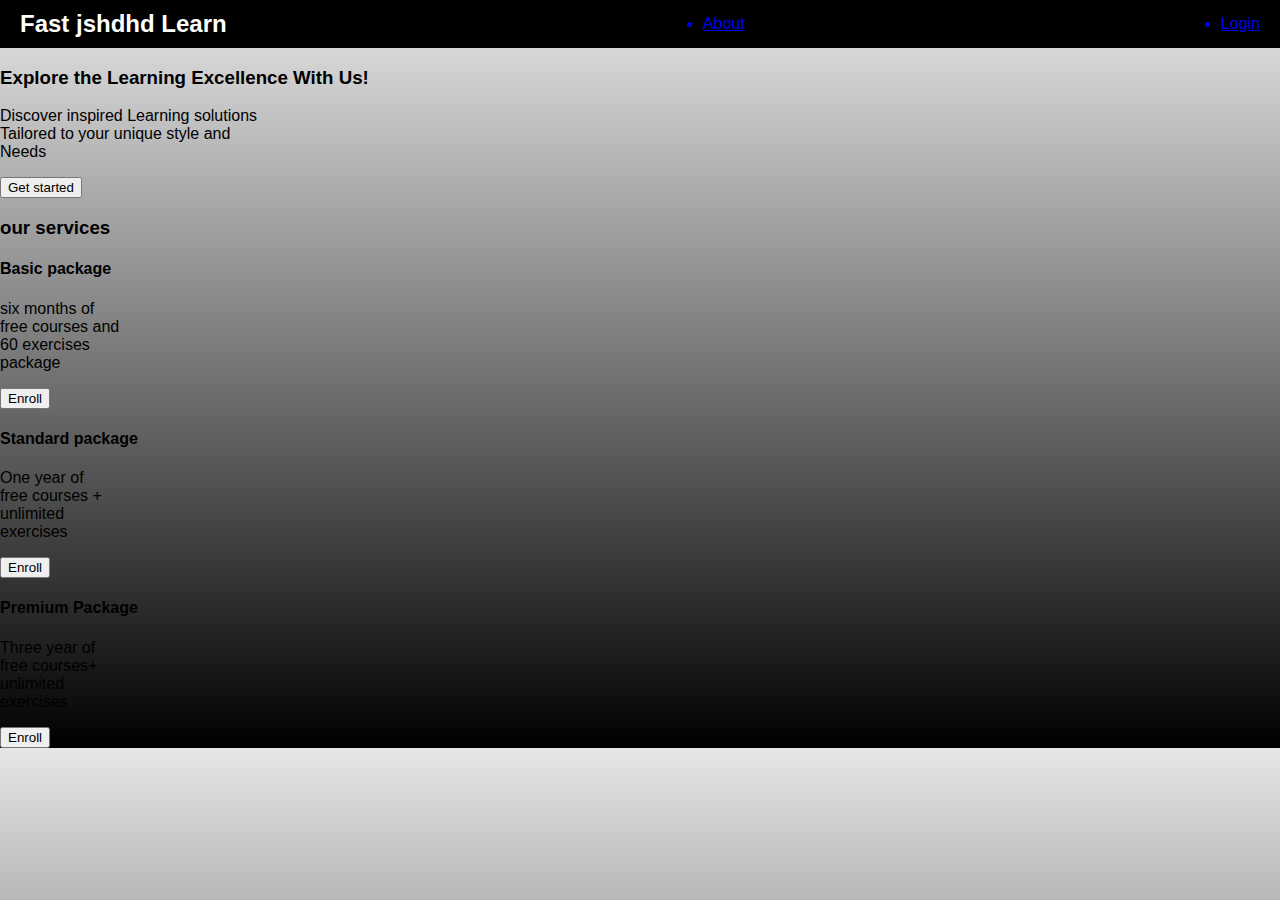
<file: Web Technology CAT/index.html>
<!DOCTYPE html>
<html lang="en">
<head>
    <meta charset="UTF-8">
    <meta name="viewport" content="width=device-width, initial-scale=1.0">
    <title>Home</title>
    <link rel="stylesheet" href="style.css">
</head>
<body>
    <nav>
        <label class="logo">Fast jshdhd Learn</label>
           <a href="about.html" class="about"> <li>About</li></a>
           <a href ="login.html" class="login"> <li>Login</li></a>

        
    </nav>
    <div class="Second">
        <h3 class="Explore ">Explore the Learning Excellence With Us!</h3>
        <p class="first-paragraph">Discover inspired Learning solutions <br>
            Tailored to your unique style and <br>
            Needs
        </p>
        <button class="started">Get started</button>

        <h3 class="services">our services</h3>
        <div>
            <div class="basic">
                <h4>Basic package</h4>
                <p class="secondpr">six months of <br> free courses and <br> 60 exercises <br> package</p>
                <button>Enroll</button>
            </div>
            
            <div class="standard">
                <h4>Standard package</h4>
                <p class="thirdpr">One year of <br>free courses +<br>unlimited<br>exercises</p>
                <button>Enroll</button>
            </div>
<div class="premium">

    <h4>Premium Package</h4>
    <p fourthpr>Three year of<br>free courses+<br>unlimited<br>exercises</p>
    <button>Enroll</button>
</div>
        </div>
    </div>
</body>
</html>
</file>
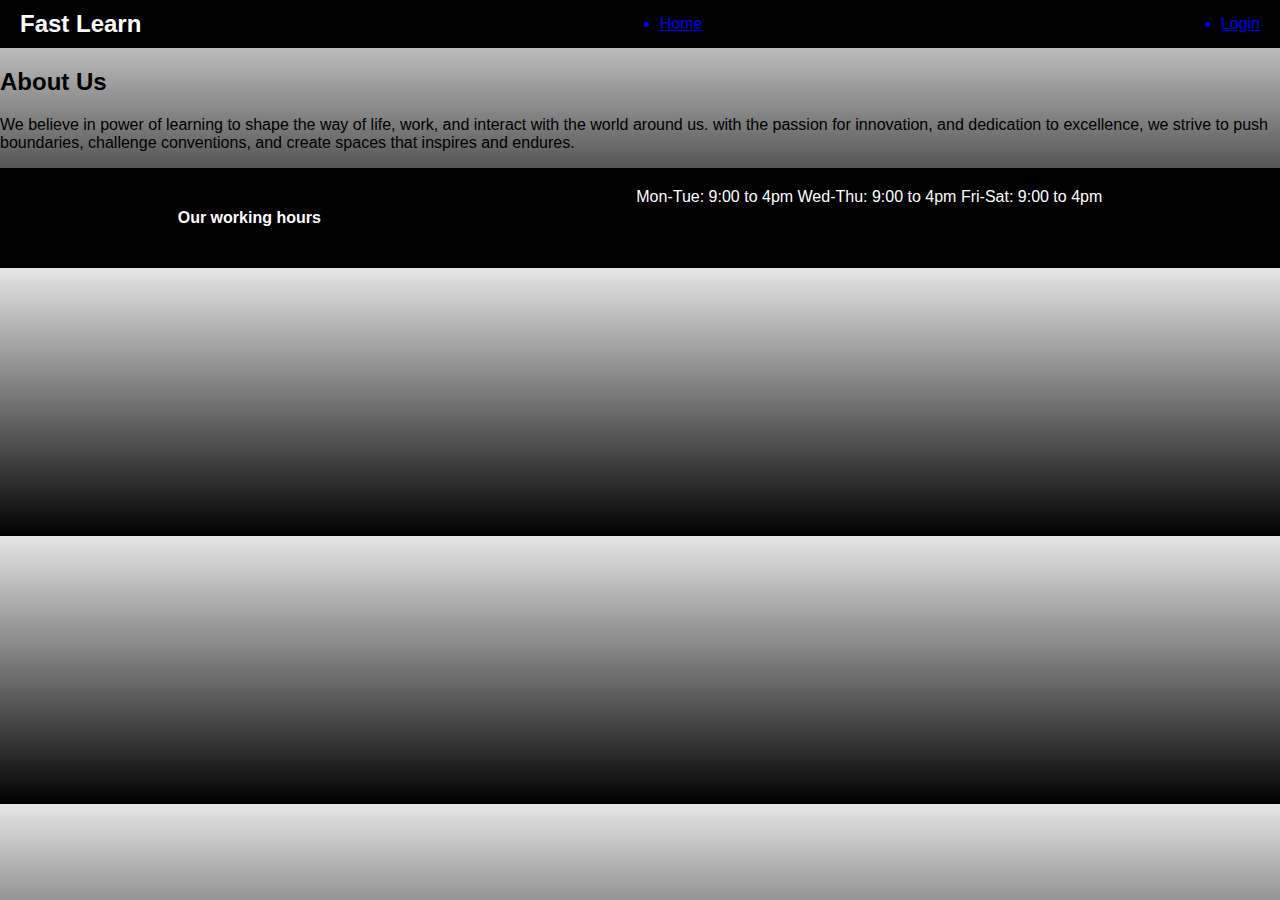
<file: Web Technology CAT/about.html>
<!DOCTYPE html>
<html lang="en">
<head>
    <meta charset="UTF-8">
    <meta name="viewport" content="width=device-width, initial-scale=1.0">
    <title>About</title>
    <link rel="stylesheet" href="style.css">
</head>
<body>
    <nav>
        <label class="logo">Fast Learn</label>
           <a href="index.html" class="about"> <li>Home</li></a>
           <a href ="login.html" class="login"> <li>Login</li></a>
    </nav>
    <h2>About Us</h2>
    <p>We believe in power of learning to shape the way of life, work, and interact with the world around us. with the passion for innovation, and dedication to excellence, we strive to push boundaries, challenge conventions, and create spaces that inspires and endures.</p>


    <footer>
        <h4>Our working hours</h4>
        <label class="schedule">
            Mon-Tue: 9:00 to 4pm
            Wed-Thu: 9:00 to 4pm
            Fri-Sat: 9:00 to 4pm
        </label>
    </footer>
</body>
</html>
</file>
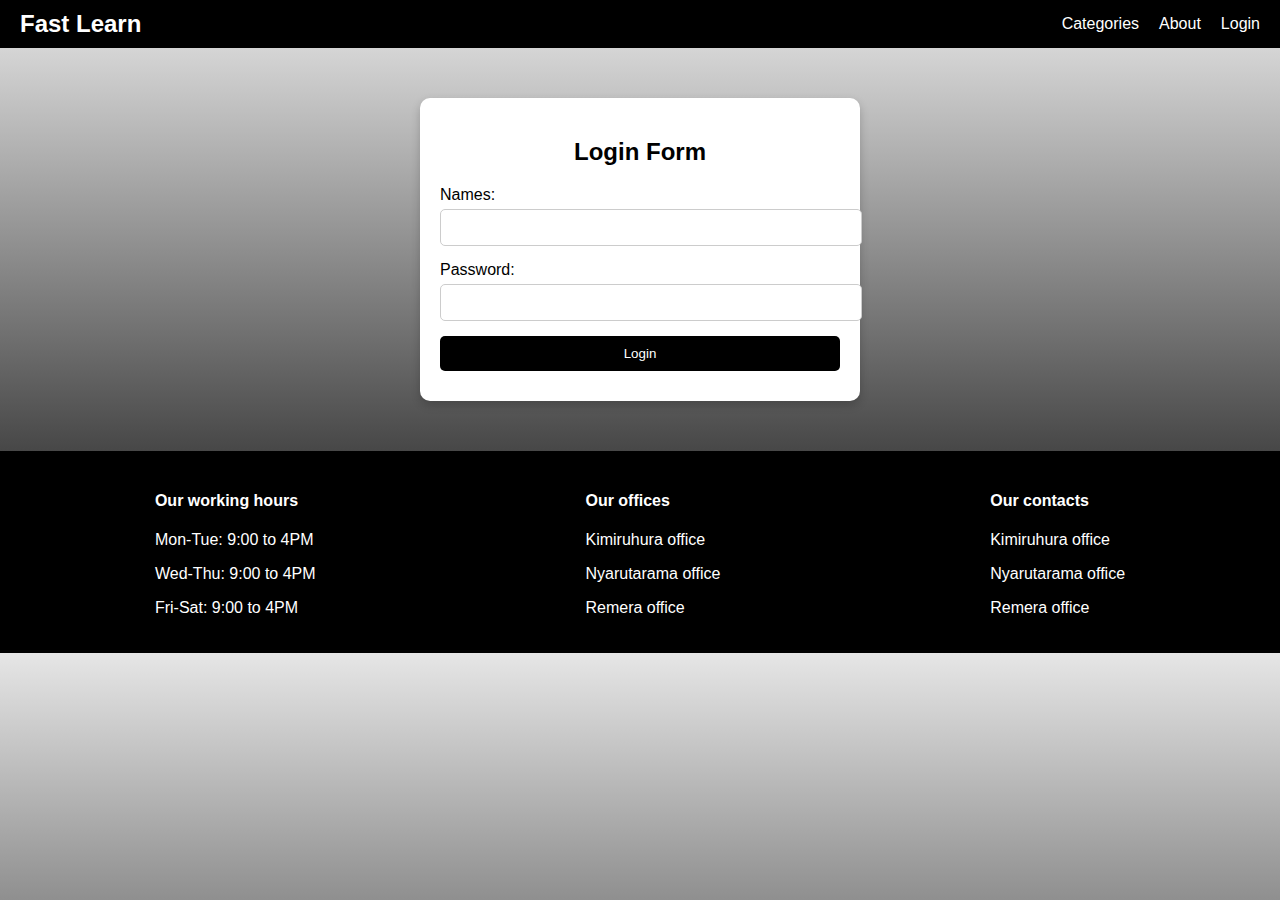
<file: Web Technology CAT/login.html>
<!DOCTYPE html>
<html lang="en">
<head>
  <meta charset="UTF-8">
  <meta name="viewport" content="width=device-width, initial-scale=1.0">
  <title>Login</title>
  <link rel="stylesheet" href="style.css">
</head>
<body>
  <nav>
    <label class="logo">Fast Learn</label>
    <ul>
      <li><a href="index.html">Categories</a></li>
      <li><a href="about.html">About</a></li>
      <li><a href="login.html" class="login-btn">Login</a></li>
    </ul>
  </nav>

  <div class="container">
    <h2>Login Form</h2>
    <form id="login-form">
      <label for="name">Names:</label>
      <input type="text" id="name" name="name" ><br>
      <label for="password">Password:</label>
      <input type="password" id="password" name="password" ><br>
      <button type="submit">Login</button>
    </form>
    <div id="error-message"></div>
  </div>

  <footer>
    <div>
      <h4>Our working hours</h4>
      <p>Mon-Tue: 9:00 to 4PM</p>
      <p>Wed-Thu: 9:00 to 4PM</p>
      <p>Fri-Sat: 9:00 to 4PM</p>
    </div>
    <div>
      <h4>Our offices</h4>
      <p>Kimiruhura office</p>
      <p>Nyarutarama office</p>
      <p>Remera office</p>
    </div>
    <div>
      <h4>Our contacts</h4>
      <p>Kimiruhura office</p>
      <p>Nyarutarama office</p>
      <p>Remera office</p>
    </div>
  </footer>

  <script src="script.js"></script>
</body>
</html>
</file>
<file: Web Technology CAT/style.css>
body {
    font-family: Arial, sans-serif;
    margin: 0;
    padding: 0;
    background: linear-gradient(to bottom, #e6e6e6, #000000);
  }
  
  nav {
    background-color: black;
    color: white;
    display: flex;
    justify-content: space-between;
    align-items: center;
    padding: 10px 20px;
  }
  
  nav .logo {
    font-size: 24px;
    font-weight: bold;
  }
  
  nav ul {
    list-style: none;
    display: flex;
    margin: 0;
    padding: 0;
  }
  
  nav ul li {
    margin-left: 20px;
  }
  
  nav ul li a {
    color: white;
    text-decoration: none;
  }
  
  .container {
    background: white;
    max-width: 400px;
    margin: 50px auto;
    padding: 20px;
    border-radius: 10px;
    box-shadow: 0px 4px 10px rgba(0, 0, 0, 0.2);
    text-align: center;
  }
  
  .container h2 {
    margin-bottom: 20px;
  }
  
  .container form {
    text-align: left;
  }
  
  .container form label {
    display: block;
    margin-bottom: 5px;
  }
  
  .container form input {
    width: 100%;
    padding: 10px;
    margin-bottom: 15px;
    border: 1px solid #ccc;
    border-radius: 5px;
  }
  
  .container form button {
    width: 100%;
    padding: 10px;
    background-color: black;
    color: white;
    border: none;
    border-radius: 5px;
    cursor: pointer;
  }
  
  .container form button:hover {
    background-color: #333;
  }
  
  #error-message {
    color: red;
    margin-top: 10px;
  }
  
  footer {
    background-color: black;
    color: white;
    padding: 20px;
    display: flex;
    justify-content: space-around;
    text-align: left;
  }
</file>
